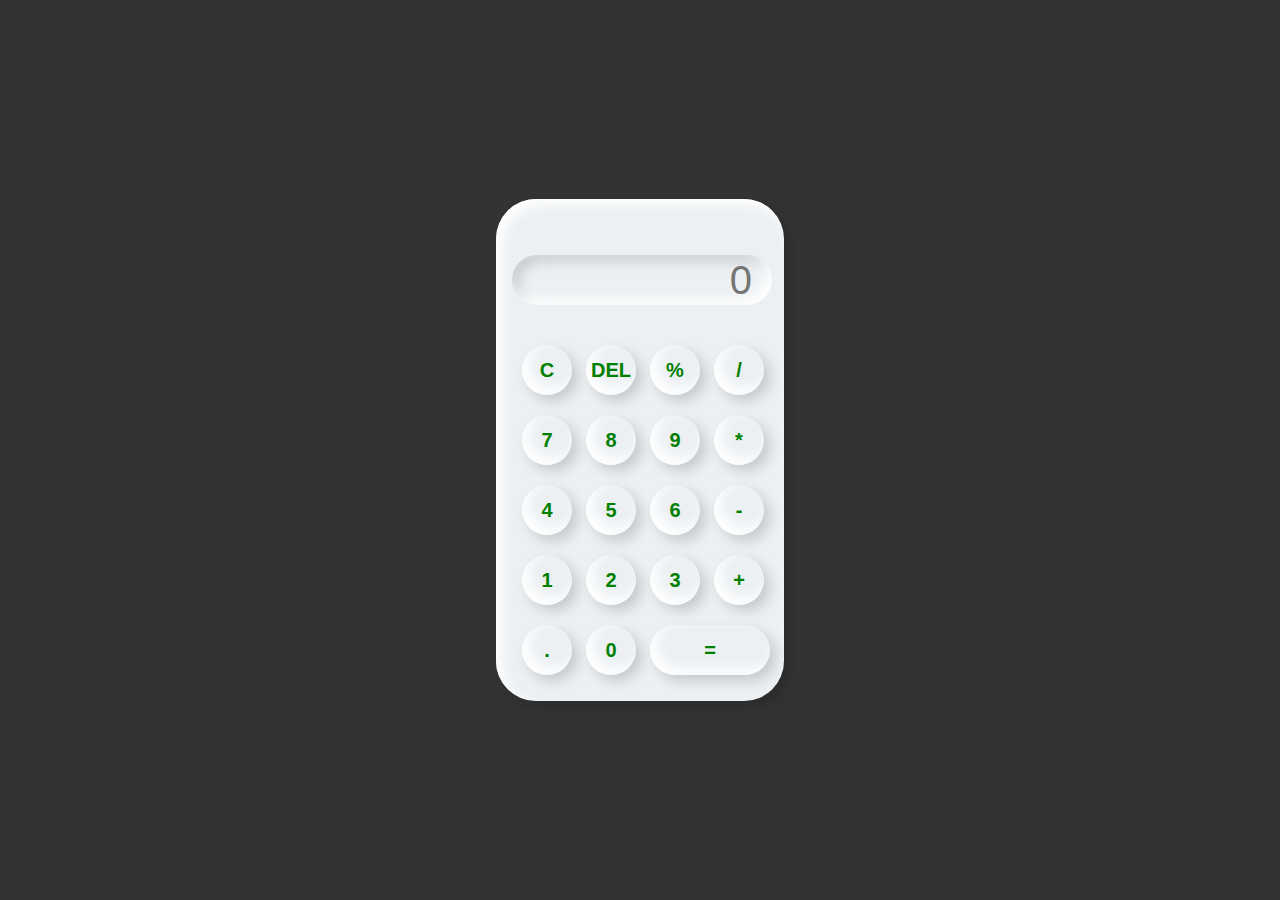
<file: Dopefolio-main/calculator/calculator.htm>
<!DOCTYPE html>
<html lang="en">
<head>
    <meta charset="UTF-8">
    <meta http-equiv="X-UA-Compatible" content="IE=edge">
    <meta name="viewport" content="width=device-width, initial-scale=1.0">
    <title>Calculator</title>
    <link rel="stylesheet" href="calculator.css">
</head>
<body>
    <div class="container">
        <div class="calc">
            <input type="text" id="inputNumber" placeholder="0">
            <button onclick="clr()">C</button>
            <button onclick="del()">DEL</button>
            <button onclick="calculate('%')">%</button>
            <button onclick="calculate('/')">/</button>
            <button onclick="calculate(7)">7</button>
            <button onclick="calculate(8)">8</button>
            <button onclick="calculate(9)">9</button>
            <button onclick="calculate('*')">*</button>
            <button onclick="calculate(4)">4</button>
            <button onclick="calculate(5)">5</button>
            <button onclick="calculate(6)">6</button>
            <button onclick="calculate('-')">-</button>
            <button onclick="calculate(1)">1</button>
            <button onclick="calculate(2)">2</button>
            <button onclick="calculate(3)">3</button>
            <button onclick="calculate('+')">+</button>
            <button onclick="calculate('.')">.</button>
            <button onclick="calculate(0)">0</button>
            <button class="span2" onclick="result()">=</button>

        </div>
    </div>
    <script src="calculator.js"></script>
</body>
</html>
</file>
<file: Dopefolio-main/calculator/calculator.css>
* {
    padding: 0;
    margin: 0;
    box-sizing: border-box;
    outline: none;
    font-family: sans-serif;
    background-color: #ecf0f3;
}
.container {
    height: 100vh;
    display: flex;
    align-items: center;
    justify-content: center;
    background-color: #333;
}
.calc {
    box-shadow:inset 6px 6px 13px #fff , 6px 6px 13px rgba(0, 0, 0, .16);
    padding: 16px;
    display: grid;
    grid-template-columns: repeat(4,64px);
    border-radius: 40px;
}
input {
    grid-column: span 4;
    height: 50px;
    width: 260px;
    box-shadow: inset -6px -6px 13px #fff, 
            inset 6px 6px 13px rgba(0, 0, 0, .16);
    border: none;
    background-color:#ecf0f3;
    border-radius: 34px;
    color: rgba(26,25,25);
    text-align: end;
    margin: 40px 0px 30px 0px;
    padding: 20px;
    font-size: 40px;
}

button {
    box-shadow: inset 6px -6px 13px #fff, 
                    6px 6px 13px rgba(0, 0, 0, .16);
    background-color: #ecf0f3;
    border: none;
    border-radius: 50%;
    width: 50px;
    height: 50px;
    margin: 10px;
    font-weight: bold;
    font-size: 20px;  
    color: green;       
}
.span2 {
    width: 120px;
    border-radius: 50px;
    box-shadow: inset 6px -6px 13px #fff, 
    6px 6px 13px rgba(0, 0, 0, .16);
    background-color: #ecf0f3;
}
</file>
